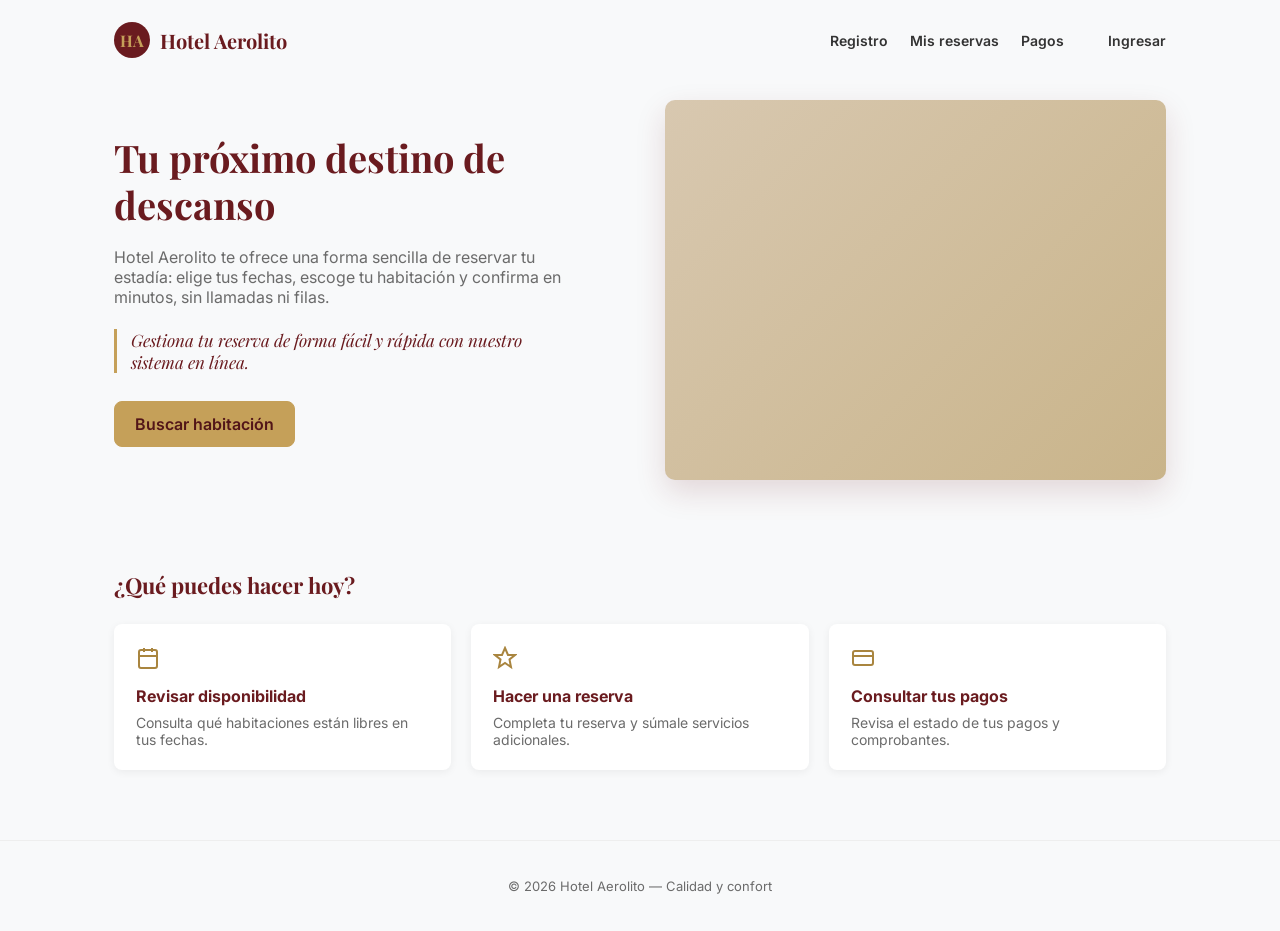
<file: frontend/Index.html>
<!DOCTYPE html>
<html lang="es">
<head>
    <meta charset="utf-8">
    <meta name="viewport" content="width=device-width, initial-scale=1.0">
    <title>Hotel Aerolito - Inicio</title>
    <link rel="preconnect" href="https://fonts.googleapis.com">
    <link href="https://fonts.googleapis.com/css2?family=Playfair+Display:wght@600;700&family=Inter:wght@400;500;600;700&display=swap" rel="stylesheet">
    <link rel="stylesheet" href="../static/styles.css">
    <link rel="stylesheet" href="../static/css/index.css">
</head>

<body>

    <nav class="nav-superior">
        <!-- Reemplaza el círculo "HA" por tu logo real, ver comentario en styles.css -->
        <a href="Index.html" class="marca">
            <span class="marca-icono">HA</span>
            Hotel Aerolito
        </a>

        <div class="nav-enlaces">
            <a href="registroHuesped.html">Registro</a>
            <a href="resumenReserva.html">Mis reservas</a>
            <a href="pagoenLinea.html">Pagos</a>
            <span id="nav-panel"></span>
            <span id="nav-auth"></span>
        </div>
    </nav>

    <main>
        <section class="hero">
            <div class="hero-texto">
                <h2>Tu próximo destino de descanso</h2>
                <p>Hotel Aerolito te ofrece una forma sencilla de reservar tu estadía: elige tus fechas, escoge tu habitación y confirma en minutos, sin llamadas ni filas.</p>
                <p class="cita">Gestiona tu reserva de forma fácil y rápida con nuestro sistema en línea.</p>
                <a href="seleccionHabitacion.html" class="btn btn-dorado cta-principal">Buscar habitación</a>
            </div>

            <!-- Reemplaza el fondo del hero por una foto real: ver comentario en index.css -->
            <div class="hero-imagen" role="img" aria-label="Vista del Hotel Aerolito"></div>
        </section>

        <section class="acciones">
            <h3>¿Qué puedes hacer hoy?</h3>
            <div class="acciones-grid">
                <div class="accion-card">
                    <svg viewBox="0 0 24 24" fill="none" stroke="currentColor" stroke-width="2"><rect x="3" y="4" width="18" height="18" rx="2"/><path d="M16 2v4M8 2v4M3 10h18"/></svg>
                    <h4>Revisar disponibilidad</h4>
                    <p>Consulta qué habitaciones están libres en tus fechas.</p>
                </div>
                <div class="accion-card">
                    <svg viewBox="0 0 24 24" fill="none" stroke="currentColor" stroke-width="2"><path d="M12 2l3 7h7l-5.5 4.5L18 21l-6-4-6 4 1.5-7.5L2 9h7z"/></svg>
                    <h4>Hacer una reserva</h4>
                    <p>Completa tu reserva y súmale servicios adicionales.</p>
                </div>
                <div class="accion-card">
                    <svg viewBox="0 0 24 24" fill="none" stroke="currentColor" stroke-width="2"><rect x="2" y="5" width="20" height="14" rx="2"/><path d="M2 10h20"/></svg>
                    <h4>Consultar tus pagos</h4>
                    <p>Revisa el estado de tus pagos y comprobantes.</p>
                </div>
            </div>
        </section>
    </main>

    <footer class="footer-inicio">
        <p>© 2026 Hotel Aerolito — Calidad y confort</p>
    </footer>

    <script src="../static/auth.js"></script>
    <script>
        // Si el usuario logueado es admin/recepcionista, mostrar acceso de vuelta al panel
        var usuarioActual = (typeof obtenerUsuario === 'function') ? obtenerUsuario() : null;

        // Respaldo por si obtenerUsuario() no devuelve lo esperado
        if (!usuarioActual || !usuarioActual.rol) {
            try {
                usuarioActual = JSON.parse(localStorage.getItem('aerolito_usuario'));
            } catch (e) {
                usuarioActual = null;
            }
        }

        console.log('Usuario detectado en Index.html:', usuarioActual);

        if (usuarioActual && (usuarioActual.rol === 'admin' || usuarioActual.rol === 'recepcionista')) {
            var enlacePanel = document.createElement('a');
            enlacePanel.href = 'dashboard.html';
            enlacePanel.textContent = 'Panel de administración';
            document.getElementById('nav-panel').appendChild(enlacePanel);
        }
    </script>

</body>
</html>
</file>
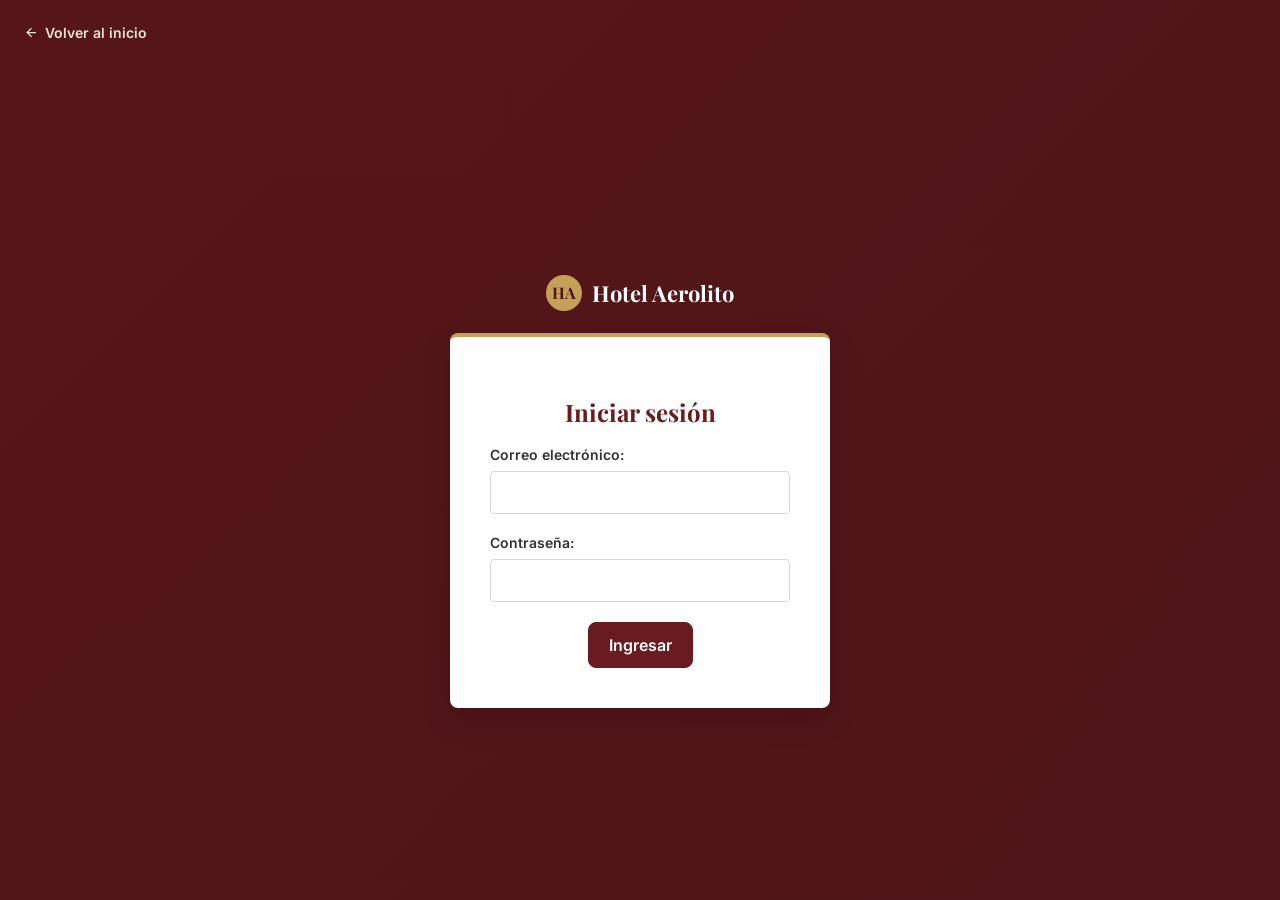
<file: frontend/confirmacionReserva.html>
<!DOCTYPE html>
<html lang="es">
<head>
    <meta charset="UTF-8">
    <title>Comprobante de Pago - Hotel Aerolito</title>
    <style>
        body { font-family: sans-serif; max-width: 700px; margin: 40px auto; color: #333; line-height: 1.6; }
        h1, h2 { color: #6A1B1F; }
        table { width: 100%; border-collapse: collapse; }
        th, td { border: 1px solid #ccc; padding: 8px 12px; text-align: left; }
        th { background: #f9f9f9; }
        button {
            background-color: #6A1B1F;
            color: white;
            padding: 10px 18px;
            border: none;
            border-radius: 4px;
            cursor: pointer;
            font-size: 15px;
        }
        button:hover { background-color: #8B2E34; }
        #estadoCarga { color: #666; }
    </style>
</head>
<body>

    <div id="estadoCarga">Cargando comprobante...</div>

    <div id="contenido" style="display:none;">

        <header>
            <h1>CONFIRMACIÓN DE RESERVA</h1>
            <p><strong>Estado:</strong> <span id="estadoPago"></span></p>
            <p>Gracias por elegir Hotel Aerolito. Su reserva ha sido procesada correctamente.</p>
        </header>

        <hr>

        <section>
            <h2>Información del Comprobante</h2>
            <ul>
                <li><strong>Número de Transacción:</strong> <span id="codigoTransaccion"></span></li>
                <li><strong>Fecha de Pago:</strong> <span id="fechaPago"></span></li>
                <li><strong>Método de Pago:</strong> <span id="metodoPago"></span></li>
                <li><strong>Código de Autorización:</strong> <span id="codigoAutorizacion"></span></li>
            </ul>
        </section>

        <hr>

        <section>
            <h2>Detalles de la Reserva</h2>
            <table>
                <thead>
                    <tr><th>Concepto</th><th>Detalle</th></tr>
                </thead>
                <tbody>
                    <tr><td><strong>Huésped Principal</strong></td><td id="nombreHuesped"></td></tr>
                    <tr><td><strong>ID Reserva</strong></td><td id="idReserva"></td></tr>
                    <tr><td><strong>Habitación</strong></td><td id="habitacionDetalle"></td></tr>
                    <tr><td><strong>Check-in</strong></td><td id="checkin"></td></tr>
                    <tr><td><strong>Check-out</strong></td><td id="checkout"></td></tr>
                    <tr><td><strong>Huéspedes</strong></td><td id="numHuespedes"></td></tr>
                </tbody>
            </table>
        </section>

        <hr>

        <section>
            <h2>Resumen de Costos</h2>
            <p id="listaServicios"></p>
            <h3>TOTAL PAGADO: $<span id="totalPagado"></span> COP</h3>
        </section>

        <hr>

        <footer>
            <p><strong>Nota:</strong> Se ha enviado una copia de este comprobante a su correo electrónico.</p>
            <p>Para cambios o cancelaciones, por favor contacte a soporte@hotelaerolito.com</p>

            <br>
            <button type="button" onclick="window.print()">Imprimir Comprobante</button>
            <br><br>
            <a href="Index.html">Volver al Panel Principal</a>
        </footer>

    </div>

    <!-- Ajusta la ruta si tu auth.js está en otro lugar -->
    <script src="../static/auth.js"></script>
    <script>
        // API_BASE_URL ya viene declarada en auth.js

        if (!haySesion()) {
            window.location.href = 'login.html';
        }

        var datosPago = JSON.parse(sessionStorage.getItem('aerolito_pago') || 'null');

        if (!datosPago || !datosPago.pago || !datosPago.reserva) {
            document.getElementById('estadoCarga').textContent =
                'No se encontró un comprobante de pago reciente.';
        } else {
            mostrarComprobante(datosPago);
        }

        function mostrarComprobante(datos) {
            var pago    = datos.pago;
            var reserva = datos.reserva;
            var usuario = (typeof obtenerUsuario === 'function') ? obtenerUsuario() : null;

            document.getElementById('estadoPago').textContent =
                pago.estado === 'aprobado' ? 'PAGO EXITOSO ✅' : pago.estado.toUpperCase();
            document.getElementById('codigoTransaccion').textContent = pago.codigo_transaccion || '—';
            document.getElementById('fechaPago').textContent = new Date(pago.fecha).toLocaleString('es-CO');
            document.getElementById('metodoPago').textContent = pago.metodo === 'tarjeta' ? 'Tarjeta' : 'PSE';
            document.getElementById('codigoAutorizacion').textContent = pago.codigo_autorizacion || '—';

            document.getElementById('nombreHuesped').textContent = usuario ? usuario.nombre : ('Usuario #' + reserva.usuario_id);
            document.getElementById('idReserva').textContent = '#RES-' + reserva.id;
            document.getElementById('checkin').textContent = reserva.fecha_checkin;
            document.getElementById('checkout').textContent = reserva.fecha_checkout + ' (' + reserva.noches + ' noche(s))';
            document.getElementById('numHuespedes').textContent = reserva.num_huespedes;

            var servicios = reserva.servicios || [];
            document.getElementById('listaServicios').textContent = servicios.length
                ? 'Servicios adicionales: ' + servicios.map(function (s) { return s.nombre; }).join(', ')
                : 'Sin servicios adicionales.';

            document.getElementById('totalPagado').textContent =
                Number(pago.monto_total).toLocaleString('es-CO');

            document.getElementById('estadoCarga').style.display = 'none';
            document.getElementById('contenido').style.display = 'block';

            // Traer el detalle de la habitación (tipo, número, precio)
            fetch(API_BASE_URL + '/habitaciones/' + reserva.habitacion_id, {
                headers: cabecerasAuth()
            })
                .then(function (res) { return res.ok ? res.json() : null; })
                .then(function (data) {
                    var h = data && (data.habitacion || data);
                    if (h && h.tipo) {
                        document.getElementById('habitacionDetalle').textContent =
                            h.tipo + ' (Hab. N.° ' + h.numero + ')';
                    } else {
                        document.getElementById('habitacionDetalle').textContent =
                            'Habitación #' + reserva.habitacion_id;
                    }
                })
                .catch(function () {
                    document.getElementById('habitacionDetalle').textContent =
                        'Habitación #' + reserva.habitacion_id;
                });
        }
    </script>

</body>
</html>
</file>
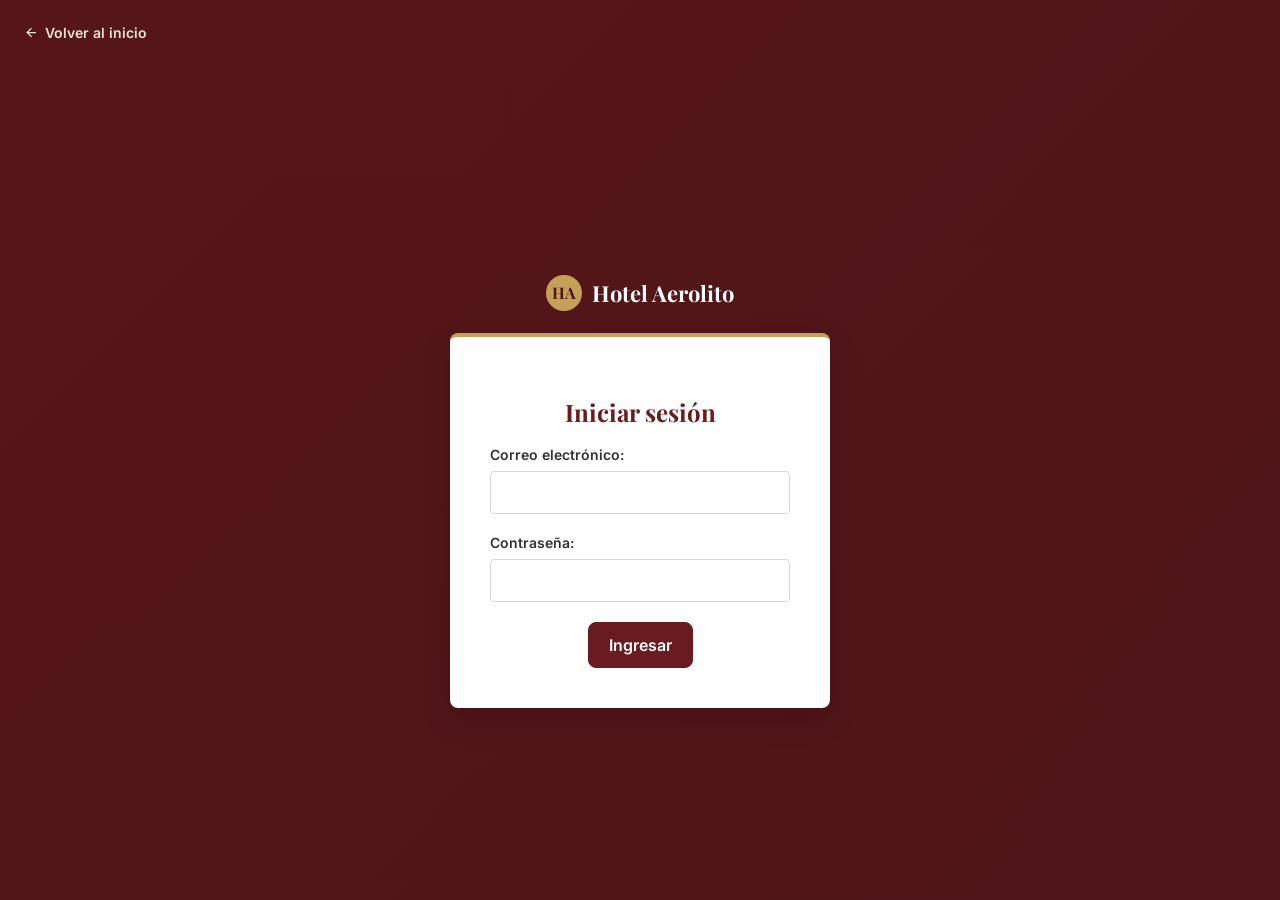
<file: frontend/login.html>
<!DOCTYPE html>
<html lang="es">
<head>
    <meta charset="utf-8">
    <meta name="viewport" content="width=device-width, initial-scale=1.0">
    <title>Login - Hotel Aerolito</title>
    <link rel="preconnect" href="https://fonts.googleapis.com">
    <link href="https://fonts.googleapis.com/css2?family=Playfair+Display:wght@600;700&family=Inter:wght@400;500;600;700&display=swap" rel="stylesheet">
    <link rel="stylesheet" href="../static/styles.css">
    <link rel="stylesheet" href="../static/css/login.css">
</head>

<body class="pagina-login">

    <div class="login-volver">
        <a href="Index.html" class="btn-volver">
            <svg viewBox="0 0 24 24" fill="none" stroke="currentColor" stroke-width="2"><path d="M19 12H5M12 19l-7-7 7-7"/></svg>
            Volver al inicio
        </a>
    </div>

    <div class="login-envoltorio">
        <div>
            <div class="login-marca">
                <span class="marca">
                    <span class="marca-icono">HA</span>
                    Hotel Aerolito
                </span>
            </div>

            <div class="tarjeta-centrada">
                <h2>Iniciar sesión</h2>

                <div id="mensaje" class="alerta" style="display:none;" role="alert" aria-live="polite"></div>

                <form id="formLogin" novalidate>
                    <label for="correo">Correo electrónico:</label>
                    <input type="email" id="correo" name="correo" autocomplete="email" required>

                    <label for="contrasena">Contraseña:</label>
                    <input type="password" id="contrasena" name="contrasena" autocomplete="current-password" required>

                    <button type="submit" id="btnIngresar">Ingresar</button>
                </form>
            </div>
        </div>
    </div>

    <script src="../static/auth.js"></script>
    <script>
        /* ✅ Endpoint y campos confirmados contra auth.py real:
           POST /api/auth/login  con body { email, "contraseña" }
           Respuesta: { mensaje, token, usuario: {...} } */

        function mostrarMensaje(texto, tipo) {
            var el = document.getElementById('mensaje');
            el.textContent = texto;
            el.className = 'alerta alerta-' + tipo;
            el.style.display = 'block';
        }

        function ocultarMensaje() {
            var el = document.getElementById('mensaje');
            el.style.display = 'none';
        }

        document.getElementById('formLogin').addEventListener('submit', function (e) {
            e.preventDefault();

            var correo = document.getElementById('correo').value.trim();
            var contrasena = document.getElementById('contrasena').value;

            if (!correo || !contrasena) {
                mostrarMensaje('⚠ Todos los campos son obligatorios.', 'error');
                return;
            }

            var btn = document.getElementById('btnIngresar');
            var textoOriginal = btn.textContent;
            btn.disabled = true;
            btn.textContent = 'Ingresando...';
            ocultarMensaje();

            fetch(API_BASE_URL + '/auth/login', {
                method: 'POST',
                headers: { 'Content-Type': 'application/json' },
                body: JSON.stringify({
                    email: correo,
                    "contraseña": contrasena
                })
            })
                .then(function (res) {
                    return res.json().then(function (data) {
                        return { ok: res.ok, data: data };
                    });
                })
                .then(function (resultado) {
                    if (!resultado.ok) {
                        var msg = resultado.data.mensaje || resultado.data.error || 'Credenciales incorrectas.';
                        mostrarMensaje('⚠ ' + msg, 'error');
                        return;
                    }

                    var data = resultado.data;
                    var token = data.token;
                    var usuario = data.usuario;
                    var rol = usuario.rol;

                    guardarSesion(token, usuario);
                    mostrarMensaje('✔ Bienvenido, redirigiendo...', 'exito');

                    setTimeout(function () {
                        if (rol === 'admin' || rol === 'recepcionista') {
                            window.location.href = 'dashboard.html';
                        } else {
                            window.location.href = 'Index.html';
                        }
                    }, 700);
                })
                .catch(function (err) {
                    console.error('Error de login:', err);
                    mostrarMensaje('⚠ No se pudo conectar con el servidor. Verifica que el backend esté corriendo.', 'error');
                })
                .finally(function () {
                    btn.disabled = false;
                    btn.textContent = textoOriginal;
                });
        });
    </script>
</body>
</html>
</file>
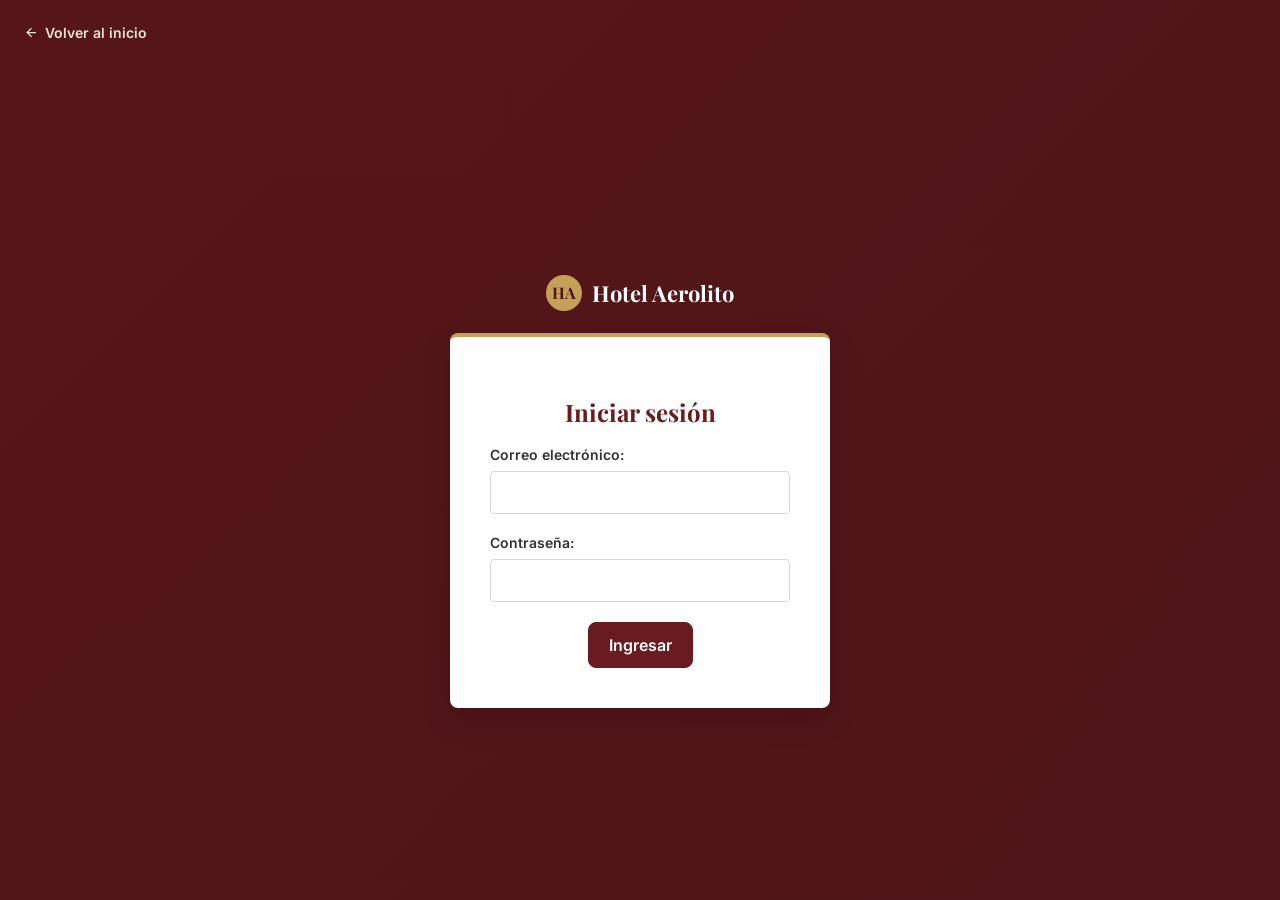
<file: frontend/pagoenLinea.html>
<!DOCTYPE html>
<html lang="es">
<head>
    <meta charset="UTF-8">
    <title>Pago de Reserva - Hotel Aerolito</title>
    <style>
        body { font-family: sans-serif; max-width: 600px; margin: 40px auto; color: #333; line-height: 1.6; }

        h1, h3 { color: #6A1B1F; border-bottom: 2px solid #8B2E34; padding-bottom: 10px; }

        button {
            background-color: #6A1B1F;
            color: white;
            padding: 12px 20px;
            border: none;
            border-radius: 4px;
            cursor: pointer;
            font-size: 16px;
            width: 100%;
        }

        button:hover { background-color: #8B2E34; }
        button:disabled { background-color: #b08b8d; cursor: not-allowed; }

        input[type="text"], input[type="email"] {
            width: 100%;
            padding: 8px;
            margin: 8px 0;
            display: inline-block;
            border: 1px solid #ccc;
            border-radius: 4px;
            box-sizing: border-box;
        }

        #mensaje {
            padding: 12px;
            border-radius: 5px;
            margin-bottom: 15px;
            display: none;
        }
        #mensaje.error   { background: #fdecea; color: #8B2E34; border: 1px solid #8B2E34; display: block; }
        #mensaje.exito   { background: #e6f4ea; color: #1e7e34; border: 1px solid #1e7e34; display: block; }
    </style>
</head>
<body>

    <h1>Finalizar Reserva</h1>

    <div id="mensaje"></div>

    <form id="formPago">

        <h3>1. Información del Huésped</h3>
        <label>Nombre Completo:</label>
        <input type="text" name="nombre" required>
        <label>Correo Electrónico:</label>
        <input type="email" name="email" required>

        <p style="text-align: right; font-size: 20px;">
            <strong>Total: $<span id="totalPago">0</span></strong>
        </p>

        <button type="submit" id="btnPagar">Pagar con Wompi</button>
    </form>

    <!-- Librería del widget de Wompi -->
    <script src="../static/auth.js"></script>
<script>
    if (!haySesion()) window.location.href = 'login.html';

    var datosReserva = JSON.parse(sessionStorage.getItem('aerolito_reserva') || 'null');

    function mostrarMensaje(texto, tipo) {
        var div = document.getElementById('mensaje');
        div.textContent = texto;
        div.className = tipo;
    }

    if (!datosReserva || !datosReserva.reserva) {
        mostrarMensaje('⚠ No se encontró una reserva pendiente de pago.', 'error');
        document.getElementById('btnPagar').disabled = true;
    } else {
        document.getElementById('totalPago').textContent =
            Number(datosReserva.total_estimado).toLocaleString('es-CO');
    }

    document.getElementById('formPago').addEventListener('submit', function (e) {
        e.preventDefault();
        if (!datosReserva || !datosReserva.reserva) return;

        var btn = document.getElementById('btnPagar');
        btn.disabled = true;
        btn.textContent = 'Redirigiendo a Wompi...';

        fetch(API_BASE_URL + '/pagos/iniciar', {
            method: 'POST',
            headers: cabecerasAuth(),
            body: JSON.stringify({ reserva_id: datosReserva.reserva.id })
        })
            .then(function (res) {
                return res.json().then(function (data) {
                    return { ok: res.ok, data: data };
                });
            })
            .then(function (resultado) {
                if (!resultado.ok) {
                    mostrarMensaje('⚠ ' + (resultado.data.error || 'No se pudo iniciar el pago.'), 'error');
                    btn.disabled = false;
                    btn.textContent = 'Pagar con Wompi';
                    return;
                }

                var d = resultado.data;
                var redirectUrl = window.location.origin +
                    window.location.pathname.replace('pagoenLinea.html', 'confirmacionReserva.html');

                // OJO: no borramos 'aerolito_reserva' de sessionStorage todavía —
                // lo necesitamos al volver de Wompi para saber a qué reserva confirmar el pago.

                var form = document.createElement('form');
                form.method = 'GET';
                form.action = 'https://checkout.wompi.co/p/';

                function campoOculto(nombre, valor) {
                    var input = document.createElement('input');
                    input.type = 'hidden';
                    input.name = nombre;
                    input.value = valor;
                    form.appendChild(input);
                }

                campoOculto('public-key', d.llave_publica);
                campoOculto('currency', d.moneda);
                campoOculto('amount-in-cents', d.monto_en_centavos);
                campoOculto('reference', d.referencia);
                campoOculto('signature:integrity', d.firma_integridad);
                campoOculto('redirect-url', redirectUrl);

                document.body.appendChild(form);
                form.submit();   // navega el navegador completo hacia Wompi
            })
            .catch(function (err) {
                console.error(err);
                mostrarMensaje('⚠ No se pudo conectar con el servidor.', 'error');
                btn.disabled = false;
                btn.textContent = 'Pagar con Wompi';
            });
    });
</script>

</body>
</html>
</file>
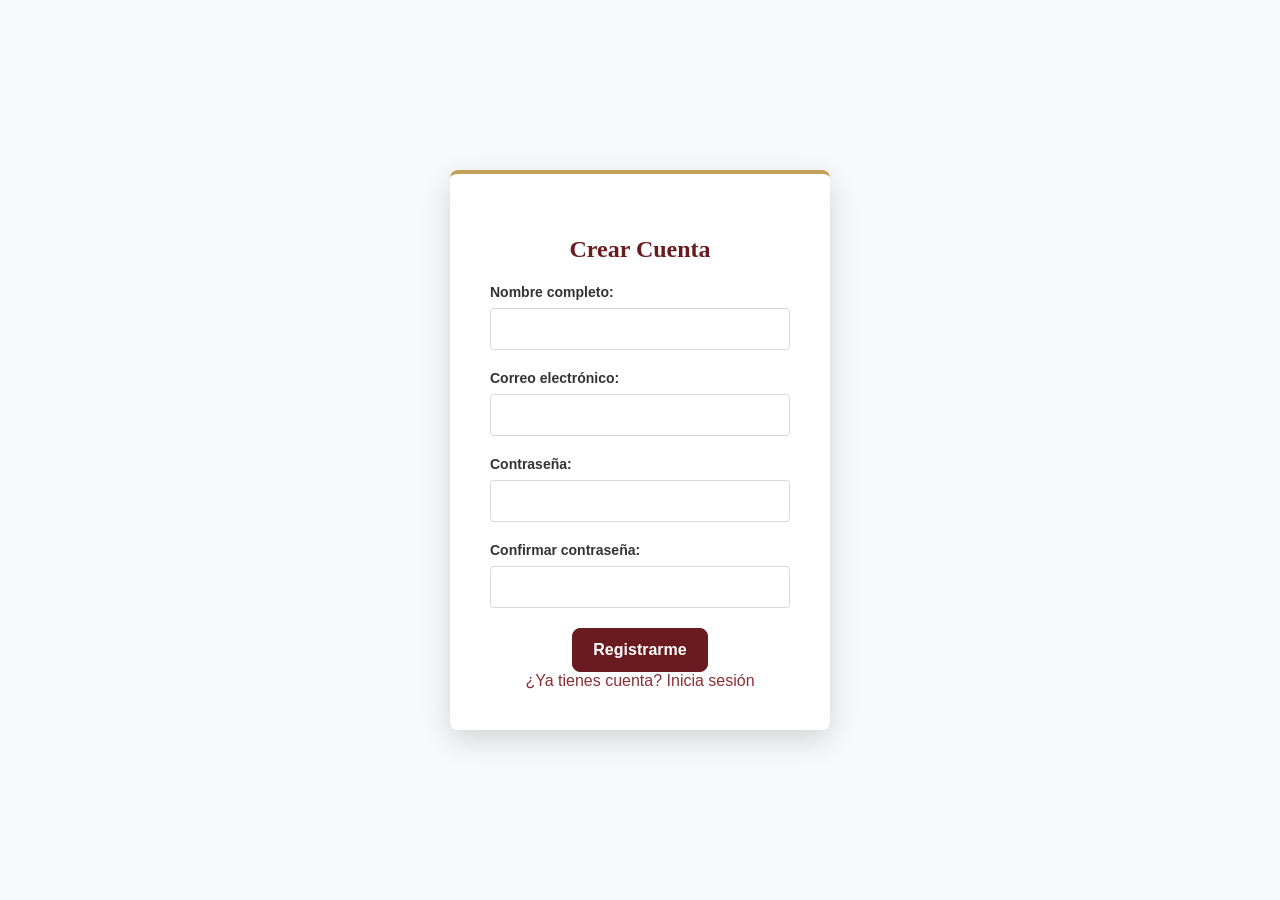
<file: frontend/registroHuesped.html>
<!DOCTYPE html>
<html lang="es">
<head>
    <meta charset="utf-8">
    <meta name="viewport" content="width=device-width, initial-scale=1.0">
    <title>Registro - Hotel Aerolito</title>
    <link rel="stylesheet" href="../static/styles.css">
</head>

<body class="pagina-centrada">
    <div class="tarjeta-centrada">
        <h2>Crear Cuenta</h2>

        <div id="mensaje" class="alerta" style="display:none;" role="alert" aria-live="polite"></div>

        <form id="formRegistro" novalidate>
            <label for="nombre">Nombre completo:</label>
            <input type="text" id="nombre" name="nombre" autocomplete="name" required>

            <label for="email">Correo electrónico:</label>
            <input type="email" id="email" name="email" autocomplete="email" required>

            <label for="contrasena">Contraseña:</label>
            <input type="password" id="contrasena" name="contrasena" autocomplete="new-password" required minlength="6">

            <label for="contrasenaConfirmar">Confirmar contraseña:</label>
            <input type="password" id="contrasenaConfirmar" name="contrasenaConfirmar" autocomplete="new-password" required minlength="6">

            <button type="submit" id="btnRegistrar">Registrarme</button>
        </form>

        <a href="login.html">¿Ya tienes cuenta? Inicia sesión</a>
    </div>

    <script src="../static/auth.js"></script>
    <script>
        /* ✅ Endpoint y campos confirmados contra tu auth.py real:
           POST /api/auth/registro  con body { nombre, email, "contraseña" }
           Respuesta: { mensaje, token, usuario: {...} } — deja al usuario logueado de inmediato. */

        function mostrarMensaje(texto, tipo) {
            var el = document.getElementById('mensaje');
            el.textContent = texto;
            el.className = 'alerta alerta-' + tipo;
            el.style.display = 'block';
        }
        function ocultarMensaje() {
            document.getElementById('mensaje').style.display = 'none';
        }

        document.getElementById('formRegistro').addEventListener('submit', function (e) {
            e.preventDefault();

            var nombre = document.getElementById('nombre').value.trim();
            var email = document.getElementById('email').value.trim();
            var contrasena = document.getElementById('contrasena').value;
            var confirmar = document.getElementById('contrasenaConfirmar').value;

            if (!nombre || !email || !contrasena || !confirmar) {
                mostrarMensaje('⚠ Todos los campos son obligatorios.', 'error');
                return;
            }
            if (contrasena.length < 6) {
                mostrarMensaje('⚠ La contraseña debe tener al menos 6 caracteres.', 'error');
                return;
            }
            if (contrasena !== confirmar) {
                mostrarMensaje('⚠ Las contraseñas no coinciden.', 'error');
                return;
            }

            var btn = document.getElementById('btnRegistrar');
            var textoOriginal = btn.textContent;
            btn.disabled = true;
            btn.textContent = 'Creando cuenta...';
            ocultarMensaje();

            fetch(API_BASE_URL + '/auth/registro', {
                method: 'POST',
                headers: { 'Content-Type': 'application/json' },
                body: JSON.stringify({
                    nombre: nombre,
                    email: email,
                    "contraseña": contrasena
                })
            })
                .then(function (res) {
                    return res.json().then(function (data) {
                        return { ok: res.ok, data: data };
                    });
                })
                .then(function (resultado) {
                    if (!resultado.ok) {
                        var msg = resultado.data.error || 'No se pudo completar el registro.';
                        mostrarMensaje('⚠ ' + msg, 'error');
                        return;
                    }

                    var data = resultado.data;
                    guardarSesion(data.token, data.usuario);

                    mostrarMensaje('✔ Cuenta creada. Redirigiendo...', 'exito');
                    setTimeout(function () {
                        window.location.href = 'Index.html';
                    }, 800);
                })
                .catch(function (err) {
                    console.error('Error de registro:', err);
                    mostrarMensaje('⚠ No se pudo conectar con el servidor. Verifica que el backend esté corriendo.', 'error');
                })
                .finally(function () {
                    btn.disabled = false;
                    btn.textContent = textoOriginal;
                });
        });
    </script>
</body>
</html>
</file>
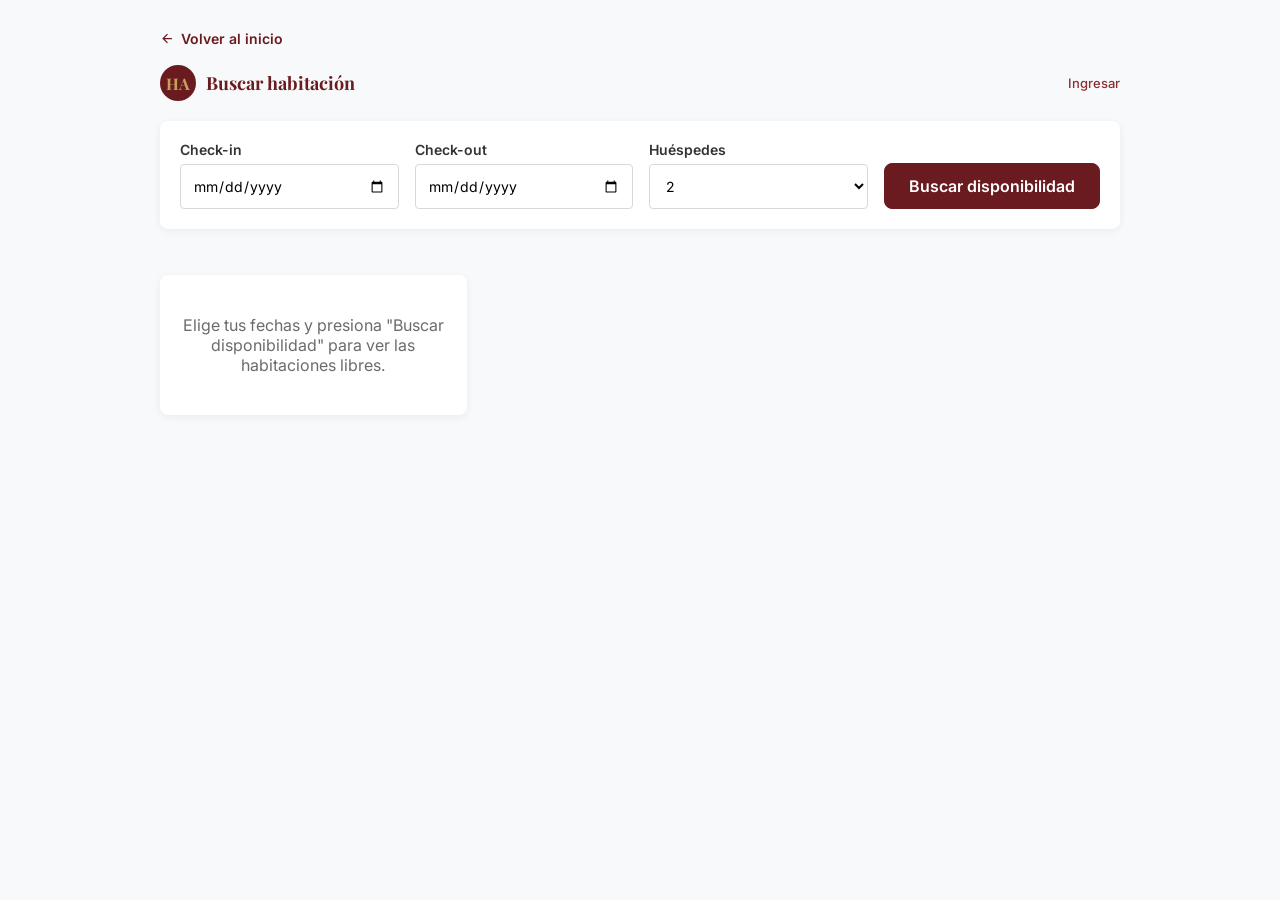
<file: frontend/resumenReserva.html>
<!DOCTYPE html>
<html lang="es">
<head>
    <meta charset="UTF-8">
    <meta name="viewport" content="width=device-width, initial-scale=1.0">
    <title>Resumen de Reserva - Hotel Aerolito</title>
    <link rel="stylesheet" href="../static/styles.css">
</head>
<body>

    <div class="contenedor-pagina">

        <div class="barra-superior">
            <h1>Resumen de tu Reserva</h1>
            <div class="user-profile" id="nav-auth"></div>
        </div>

        <div id="mensaje" class="alerta" style="display:none;" role="alert" aria-live="polite"></div>

        <div id="contenido" class="resumen-grid" style="display:none;">

            <!-- Columna izquierda: habitación + servicios -->
            <div>
                <div class="panel">
                    <h2>Habitación seleccionada</h2>
                    <p id="infoHabitacion"></p>
                    <p id="infoFechas" style="color:#666; font-size:14px;"></p>
                </div>

                <div class="panel">
                    <h2>Servicios adicionales (opcional)</h2>
                    <div id="listaServicios">
                        <p style="color:#666;">Cargando servicios...</p>
                    </div>
                </div>
            </div>

            <!-- Columna derecha: total y confirmación -->
            <div>
                <div class="panel">
                    <h2>Total</h2>
                    <div class="linea-total">
                        <span id="labelNoches">Habitación (0 noches)</span>
                        <span id="totalHabitacion">$0</span>
                    </div>
                    <div class="linea-total">
                        <span>Servicios adicionales</span>
                        <span id="totalServicios">$0</span>
                    </div>
                    <div class="linea-total">
                        <span>Subtotal</span>
                        <span id="totalSubtotal">$0</span>
                    </div>
                    <div class="linea-total">
                        <span>IVA (19%)</span>
                        <span id="totalIva">$0</span>
                    </div>
                    <div class="linea-total grande">
                        <span>Total estimado</span>
                        <span id="totalFinal">$0</span>
                    </div>

                    <div class="d-grid" style="margin-top:16px;">
                        <button type="button" id="btnConfirmar" style="width:100%;">Confirmar Reserva</button>
                    </div>
                    <p style="font-size:12px; color:#999; margin-top:10px;">
                        El total exacto se confirma al crear la reserva. El pago se realiza en el siguiente paso.
                    </p>
                </div>
            </div>

        </div>

    </div>

    <script src="../static/auth.js"></script>
    <script>
        /* ✅ Endpoints y campos confirmados contra reservas.py / servicios.py:
           GET  /api/servicios/                  → { total, servicios: [{ id, nombre, descripcion, precio }] }
           POST /api/reservas/  (con auth)        → body { habitacion_id, fecha_checkin, fecha_checkout,
                                                             num_huespedes, servicios_ids: [] }
                                                     respuesta { mensaje, reserva, total_estimado }
           IVA (19%) replicado en el cliente solo para mostrar un estimado antes de confirmar;
           el total real y autoritativo es el que devuelve el backend al crear la reserva. */

        // --- Requiere sesión iniciada ---
        if (!haySesion()) {
            window.location.href = 'login.html';
        }

        // --- Requiere una habitación seleccionada previamente ---
        var seleccionRaw = sessionStorage.getItem('aerolito_seleccion');
        if (!seleccionRaw) {
            window.location.href = 'seleccionHabitacion.html';
        }
        var seleccion = JSON.parse(seleccionRaw);

        function mostrarMensaje(texto, tipo) {
            var el = document.getElementById('mensaje');
            el.textContent = texto;
            el.className = 'alerta alerta-' + tipo;
            el.style.display = 'block';
        }

        function formatoMoneda(valor) {
            return '$' + Number(valor).toLocaleString('es-CO', { maximumFractionDigits: 0 });
        }

        // --- Pintar info de la habitación y fechas ---
        var entrada = new Date(seleccion.fecha_checkin + 'T00:00:00');
        var salida  = new Date(seleccion.fecha_checkout + 'T00:00:00');
        var noches  = Math.round((salida - entrada) / (1000 * 60 * 60 * 24));
        var precioNoche = Number(seleccion.precio_noche);

        document.getElementById('infoHabitacion').textContent =
            seleccion.tipo + ' — N.° ' + seleccion.numero + ' (' + formatoMoneda(precioNoche) + ' / noche)';
        document.getElementById('infoFechas').textContent =
            'Check-in: ' + seleccion.fecha_checkin + '   ·   Check-out: ' + seleccion.fecha_checkout +
            '   ·   ' + noches + ' noche(s)   ·   ' + seleccion.num_huespedes + ' huésped(es)';
        document.getElementById('labelNoches').textContent = 'Habitación (' + noches + ' noches)';

        var serviciosDisponibles = [];

        function recalcularTotal() {
            var subtotalHabitacion = precioNoche * noches;

            var seleccionados = Array.from(document.querySelectorAll('.chkServicio:checked'));
            var subtotalServicios = seleccionados.reduce(function (acc, chk) {
                return acc + Number(chk.dataset.precio);
            }, 0);

            var subtotal = subtotalHabitacion + subtotalServicios;
            var iva = subtotal * 0.19;
            var total = subtotal + iva;

            document.getElementById('totalHabitacion').textContent = formatoMoneda(subtotalHabitacion);
            document.getElementById('totalServicios').textContent = formatoMoneda(subtotalServicios);
            document.getElementById('totalSubtotal').textContent = formatoMoneda(subtotal);
            document.getElementById('totalIva').textContent = formatoMoneda(iva);
            document.getElementById('totalFinal').textContent = formatoMoneda(total);
        }

        // --- Cargar servicios adicionales (ruta pública) ---
        fetch(API_BASE_URL + '/servicios/')
            .then(function (res) {
                if (!res.ok) throw new Error('No se pudieron cargar los servicios.');
                return res.json();
            })
            .then(function (data) {
                serviciosDisponibles = data.servicios || [];
                var $lista = document.getElementById('listaServicios');

                if (serviciosDisponibles.length === 0) {
                    $lista.innerHTML = '<p style="color:#666;">No hay servicios adicionales disponibles.</p>';
                } else {
                    $lista.innerHTML = serviciosDisponibles.map(function (s) {
                        return '' +
                            '<label class="fila-servicio">' +
                                '<input type="checkbox" class="chkServicio" value="' + s.id + '" data-precio="' + s.precio + '">' +
                                '<span>' +
                                    '<div class="servicio-nombre">' + s.nombre + '</div>' +
                                    '<div class="servicio-desc">' + (s.descripcion || '') + '</div>' +
                                '</span>' +
                                '<span class="servicio-precio">' + formatoMoneda(s.precio) + '</span>' +
                            '</label>';
                    }).join('');

                    document.querySelectorAll('.chkServicio').forEach(function (chk) {
                        chk.addEventListener('change', recalcularTotal);
                    });
                }

                recalcularTotal();
                document.getElementById('contenido').style.display = 'grid';
            })
            .catch(function (err) {
                console.error(err);
                mostrarMensaje('⚠ No se pudieron cargar los servicios adicionales.', 'error');
                document.getElementById('contenido').style.display = 'grid';
                recalcularTotal();
            });

        // --- Confirmar reserva ---
        document.getElementById('btnConfirmar').addEventListener('click', function () {
            var btn = this;
            var textoOriginal = btn.textContent;
            btn.disabled = true;
            btn.textContent = 'Creando reserva...';

            var serviciosIds = Array.from(document.querySelectorAll('.chkServicio:checked'))
                .map(function (chk) { return Number(chk.value); });

            fetch(API_BASE_URL + '/reservas/', {
                method: 'POST',
                headers: cabecerasAuth(),
                body: JSON.stringify({
                    habitacion_id: Number(seleccion.habitacion_id),
                    fecha_checkin: seleccion.fecha_checkin,
                    fecha_checkout: seleccion.fecha_checkout,
                    num_huespedes: Number(seleccion.num_huespedes),
                    servicios_ids: serviciosIds
                })
            })
                .then(function (res) {
                    return res.json().then(function (data) {
                        return { ok: res.ok, data: data };
                    });
                })
                .then(function (resultado) {
                    if (!resultado.ok) {
                        var msg = resultado.data.error || 'No se pudo crear la reserva.';
                        mostrarMensaje('⚠ ' + msg, 'error');
                        return;
                    }

                    var data = resultado.data;

                    // Guardar la reserva creada para usarla en el pago
                    sessionStorage.setItem('aerolito_reserva', JSON.stringify({
                        reserva: data.reserva,
                        total_estimado: data.total_estimado
                    }));
                    sessionStorage.removeItem('aerolito_seleccion');

                    mostrarMensaje('✔ Reserva creada. Redirigiendo al pago...', 'exito');
                    setTimeout(function () {
                        window.location.href = 'pagoenLinea.html';
                    }, 900);
                })
                .catch(function (err) {
                    console.error(err);
                    mostrarMensaje('⚠ No se pudo conectar con el servidor. Verifica que el backend esté corriendo.', 'error');
                })
                .finally(function () {
                    btn.disabled = false;
                    btn.textContent = textoOriginal;
                });
        });
    </script>
</body>
</html>
</file>
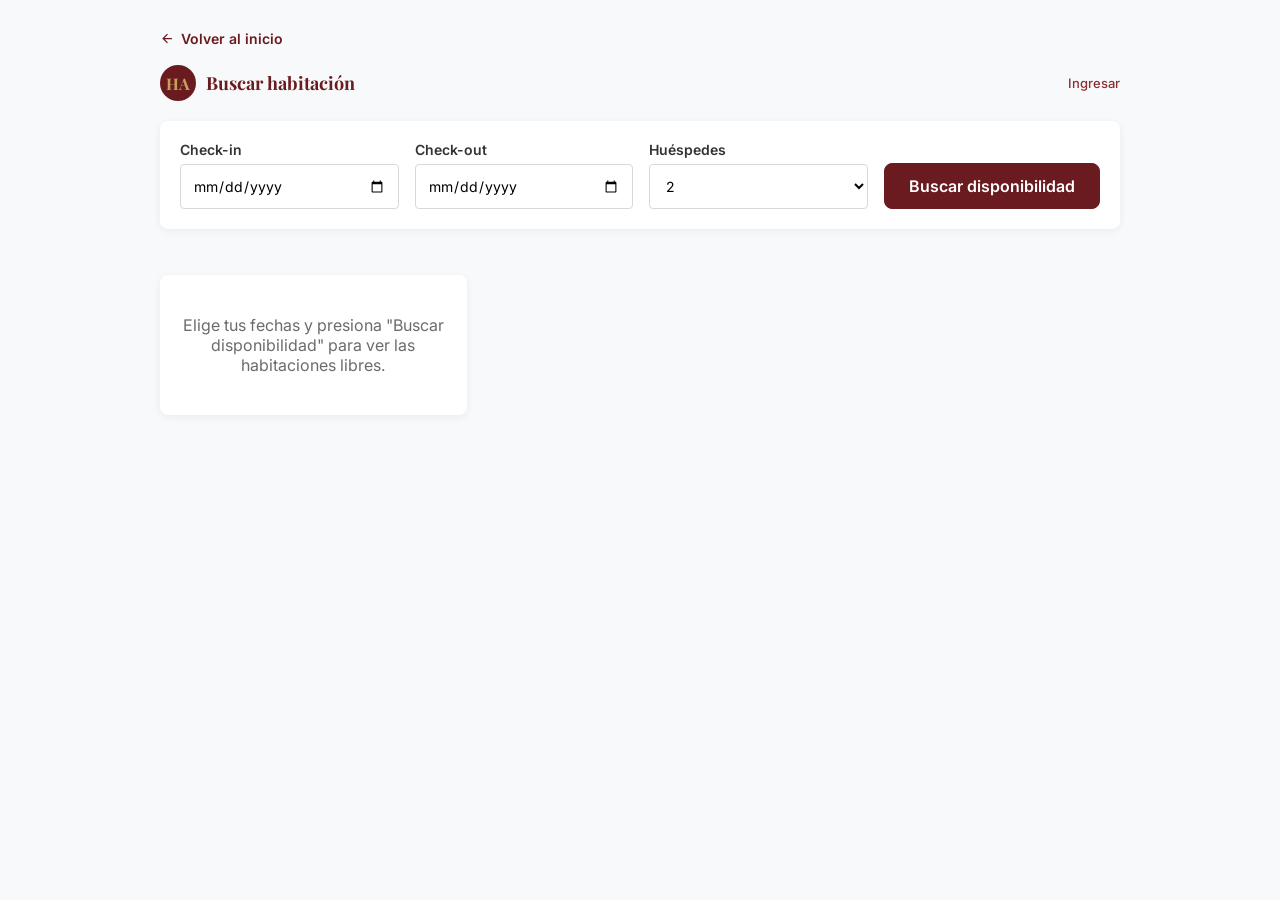
<file: frontend/seleccionHabitacion.html>
<!DOCTYPE html>
<html lang="es">
<head>
    <meta charset="UTF-8">
    <meta name="viewport" content="width=device-width, initial-scale=1.0">
    <title>Seleccionar Habitación - Hotel Aerolito</title>
    <link rel="preconnect" href="https://fonts.googleapis.com">
    <link href="https://fonts.googleapis.com/css2?family=Playfair+Display:wght@600;700&family=Inter:wght@400;500;600;700&display=swap" rel="stylesheet">
    <link rel="stylesheet" href="../static/styles.css">
    <link rel="stylesheet" href="../static/css/seleccion.css">
</head>
<body>

    <div class="contenedor-pagina">

        <a href="Index.html" class="btn-volver">
            <svg viewBox="0 0 24 24" fill="none" stroke="currentColor" stroke-width="2"><path d="M19 12H5M12 19l-7-7 7-7"/></svg>
            Volver al inicio
        </a>

        <div class="barra-superior">
            <span class="marca">
                <span class="marca-icono">HA</span>
                Buscar habitación
            </span>
            <div class="user-profile" id="nav-auth"></div>
        </div>

        <div id="mensaje" class="alerta" style="display:none;" role="alert" aria-live="polite"></div>

        <form id="formBusqueda" class="form-busqueda" novalidate>
            <div class="campo">
                <label for="fechaEntrada">Check-in</label>
                <input type="date" id="fechaEntrada" name="fecha_entrada" required>
            </div>
            <div class="campo">
                <label for="fechaSalida">Check-out</label>
                <input type="date" id="fechaSalida" name="fecha_salida" required>
            </div>
            <div class="campo">
                <label for="numHuespedes">Huéspedes</label>
                <select id="numHuespedes" name="numero_huespedes">
                    <option value="1">1</option>
                    <option value="2" selected>2</option>
                    <option value="3">3</option>
                    <option value="4">4</option>
                    <option value="5">5</option>
                    <option value="6">6</option>
                </select>
            </div>
            <button type="submit" id="btnBuscar">Buscar disponibilidad</button>
        </form>

        <div class="grid-habitaciones" id="gridHabitaciones">
            <p class="estado-vacio">Elige tus fechas y presiona "Buscar disponibilidad" para ver las habitaciones libres.</p>
        </div>

    </div>

    <script src="../static/auth.js"></script>
    <script>
        /* ✅ Endpoint y campos confirmados contra tu backend real:
           GET /api/habitaciones/?checkin=YYYY-MM-DD&checkout=YYYY-MM-DD&capacidad=N
           Respuesta: { total, habitaciones: [{ id, numero, tipo, precio_noche, capacidad, descripcion, estado }] } */

        function mostrarMensaje(texto, tipo) {
            var el = document.getElementById('mensaje');
            el.textContent = texto;
            el.className = 'alerta alerta-' + tipo;
            el.style.display = 'block';
        }
        function ocultarMensaje() {
            document.getElementById('mensaje').style.display = 'none';
        }

        // Fechas mínimas: hoy en adelante
        var hoy = new Date().toISOString().split('T')[0];
        document.getElementById('fechaEntrada').min = hoy;
        document.getElementById('fechaSalida').min = hoy;
        document.getElementById('fechaEntrada').addEventListener('change', function () {
            document.getElementById('fechaSalida').min = this.value;
        });

        document.getElementById('formBusqueda').addEventListener('submit', function (e) {
            e.preventDefault();

            var entrada = document.getElementById('fechaEntrada').value;
            var salida = document.getElementById('fechaSalida').value;
            var huespedes = document.getElementById('numHuespedes').value;

            if (!entrada || !salida) {
                mostrarMensaje('⚠ Selecciona ambas fechas.', 'error');
                return;
            }
            if (salida <= entrada) {
                mostrarMensaje('⚠ La fecha de salida debe ser posterior a la de entrada.', 'error');
                return;
            }

            ocultarMensaje();
            var $grid = document.getElementById('gridHabitaciones');
            $grid.innerHTML = '<p class="estado-vacio">Buscando habitaciones disponibles...</p>';

            var url = API_BASE_URL + '/habitaciones/' +
                '?checkin=' + encodeURIComponent(entrada) +
                '&checkout=' + encodeURIComponent(salida) +
                '&capacidad=' + encodeURIComponent(huespedes);

            fetch(url, { headers: cabecerasAuth() })
                .then(function (res) {
                    if (!res.ok) throw new Error('No se pudo consultar disponibilidad.');
                    return res.json();
                })
                .then(function (data) {
                    var habitaciones = data.habitaciones || [];

                    if (!habitaciones || habitaciones.length === 0) {
                        $grid.innerHTML = '<p class="estado-vacio">No hay habitaciones disponibles para esas fechas.</p>';
                        return;
                    }

                    $grid.innerHTML = habitaciones.map(function (h) {
                        return '' +
                            '<div class="habitacion-card">' +
                                '<div class="habitacion-imagen"></div>' +
                                '<div class="habitacion-cuerpo">' +
                                    '<h3>' + h.tipo + ' — N.° ' + h.numero + '</h3>' +
                                    '<div class="habitacion-detalle">' +
                                        '<svg viewBox="0 0 24 24" fill="none" stroke="currentColor" stroke-width="2"><path d="M17 21v-2a4 4 0 00-4-4H5a4 4 0 00-4 4v2"/><circle cx="9" cy="7" r="4"/><path d="M23 21v-2a4 4 0 00-3-3.87"/><path d="M16 3.13a4 4 0 010 7.75"/></svg>' +
                                        'Capacidad: ' + h.capacidad + ' huéspedes' +
                                    '</div>' +
                                    '<div class="habitacion-precio">$' + h.precio_noche + ' / noche</div>' +
                                    '<button type="button" class="btnSeleccionar" ' +
                                        'data-id="' + h.id + '" data-precio="' + h.precio_noche + '" ' +
                                        'data-tipo="' + h.tipo + '" data-numero="' + h.numero + '">' +
                                        'Ver detalles / Reservar' +
                                    '</button>' +
                                '</div>' +
                            '</div>';
                    }).join('');

                    document.querySelectorAll('.btnSeleccionar').forEach(function (btn) {
                        btn.addEventListener('click', function () {
                            if (!haySesion()) {
                                mostrarMensaje('⚠ Debes iniciar sesión para reservar.', 'error');
                                setTimeout(function () { window.location.href = 'login.html'; }, 1200);
                                return;
                            }

                            var seleccion = {
                                habitacion_id: btn.dataset.id,
                                tipo: btn.dataset.tipo,
                                numero: btn.dataset.numero,
                                precio_noche: btn.dataset.precio,
                                fecha_checkin: entrada,
                                fecha_checkout: salida,
                                num_huespedes: huespedes
                            };
                            sessionStorage.setItem('aerolito_seleccion', JSON.stringify(seleccion));
                            window.location.href = 'resumenReserva.html';
                        });
                    });
                })
                .catch(function (err) {
                    console.error(err);
                    $grid.innerHTML = '';
                    mostrarMensaje('⚠ No se pudo cargar la disponibilidad. Verifica que el backend esté corriendo.', 'error');
                });
        });
    </script>
</body>
</html>
</file>
<file: static/styles.css>
/* ============================================================
   HOTEL AEROLITO — styles.css
   Hoja de estilos base compartida por TODAS las páginas.
   Páginas con su propio CSS adicional cargan este archivo primero.
   ============================================================ */

:root {
  --vino: #6A1B1F;
  --vino-claro: #8B2E34;
  --vino-oscuro: #521518;
  --acento: #C5A059;
  --acento-oscuro: #A9853F;
  --fondo: #F8F9FA;
  --texto: #333333;
  --texto-suave: #6B6B6B;
  --exito-fondo: #e6f4ea;
  --exito-texto: #1e8e3e;
  --pendiente-fondo: #fef7e0;
  --pendiente-texto: #b06000;
  --error: #c62828;
  --fuente-titulo: 'Playfair Display', Georgia, serif;
  --fuente-cuerpo: 'Inter', -apple-system, BlinkMacSystemFont, 'Segoe UI', sans-serif;
}

* { box-sizing: border-box; }

body {
  font-family: var(--fuente-cuerpo);
  color: var(--texto);
  margin: 0;
  background-color: var(--fondo);
}

a {
  color: var(--vino-claro);
  text-decoration: none;
  transition: color 0.2s ease;
}
a:hover { color: var(--vino); text-decoration: underline; }

h1, h2, h3 {
  font-family: var(--fuente-titulo);
  color: var(--vino);
  font-weight: 700;
  line-height: 1.25;
}

/* ============ MARCA / LOGO ============
   Reemplaza el círculo con iniciales por <img src="../static/img/logo.png" class="marca-icono">
   cuando tengas el logo definitivo (recomendado: 64x64px, fondo transparente). */
.marca {
  display: inline-flex;
  align-items: center;
  gap: 10px;
  font-family: var(--fuente-titulo);
  font-weight: 700;
  font-size: 20px;
  color: var(--vino);
  text-decoration: none;
}
.marca:hover { color: var(--vino); text-decoration: none; }
.marca-icono {
  width: 36px;
  height: 36px;
  border-radius: 50%;
  background: var(--vino);
  color: var(--acento);
  display: flex;
  align-items: center;
  justify-content: center;
  font-family: var(--fuente-titulo);
  font-size: 16px;
  font-weight: 700;
  flex-shrink: 0;
}

/* ============ BOTÓN VOLVER ============ */
.btn-volver {
  display: inline-flex;
  align-items: center;
  gap: 6px;
  color: var(--vino);
  font-size: 14px;
  font-weight: 600;
  text-decoration: none;
  margin-bottom: 18px;
}
.btn-volver svg { width: 15px; height: 15px; }
.btn-volver:hover { color: var(--acento-oscuro); text-decoration: none; }

/* ============ BOTONES ============ */
html { scroll-behavior: smooth; }

button, .btn {
  background-color: var(--vino);
  color: white;
  padding: 12px 20px;
  border: 1.5px solid var(--vino);
  border-radius: 8px;
  cursor: pointer;
  font-family: var(--fuente-cuerpo);
  font-size: 16px;
  font-weight: 600;
  transition: background-color 0.2s ease, color 0.2s ease;
}
button:hover:not(:disabled), .btn:hover:not(:disabled) {
  background-color: transparent;
  color: var(--vino);
}
button:disabled { opacity: 0.6; cursor: not-allowed; }

.btn-dorado {
  background-color: var(--acento);
  color: var(--vino-oscuro);
  border-color: var(--acento);
}
.btn-dorado:hover:not(:disabled) {
  background-color: transparent;
  color: var(--acento-oscuro);
  border-color: var(--acento-oscuro);
}

.btn-secundario {
  background: transparent;
  border: 1.5px solid var(--vino);
  color: var(--vino);
}
.btn-secundario:hover:not(:disabled) { background: var(--vino); color: white; }

/* ============ FORMULARIOS ============ */
label {
  display: block;
  text-align: left;
  font-weight: 600;
  margin-bottom: 8px;
  font-size: 14px;
}

input[type="text"], input[type="email"], input[type="password"],
input[type="date"], input[type="tel"], select {
  width: 100%;
  padding: 12px;
  margin-bottom: 20px;
  border: 1px solid #d8d8d8;
  border-radius: 4px;
  font-family: var(--fuente-cuerpo);
  font-size: 14px;
  background: white;
}
input:focus, select:focus {
  border-color: var(--acento);
  outline: none;
  box-shadow: 0 0 0 3px rgba(197, 160, 89, 0.2);
}

/* ============ MENSAJES / ALERTAS ============ */
.alerta {
  padding: 12px 16px;
  border-radius: 4px;
  margin-bottom: 16px;
  font-size: 14px;
}
.alerta-error   { background-color: #fdecea; color: var(--error); border-left: 3px solid var(--error); }
.alerta-exito   { background-color: var(--exito-fondo); color: var(--exito-texto); border-left: 3px solid var(--exito-texto); }
.alerta-aviso   { background-color: var(--pendiente-fondo); color: var(--pendiente-texto); border-left: 3px solid var(--pendiente-texto); }

/* ============ TARJETA GENÉRICA (login, formularios centrados) ============ */
.tarjeta-centrada {
  background-color: white;
  padding: 40px;
  border-radius: 8px;
  box-shadow: 0 10px 30px rgba(0, 0, 0, 0.15);
  border-top: 4px solid var(--acento);
  width: 100%;
  max-width: 380px;
  text-align: center;
}

.pagina-centrada {
  background-color: var(--fondo);
  display: flex;
  justify-content: center;
  align-items: center;
  min-height: 100vh;
}

/* ============ SIDEBAR (dashboard) ============ */
.sidebar {
  width: 250px;
  background-color: var(--vino);
  color: white;
  display: flex;
  flex-direction: column;
  flex-shrink: 0;
}
.sidebar-header {
  display: flex;
  align-items: center;
  gap: 10px;
  padding: 20px;
  background-color: var(--vino-oscuro);
  border-bottom: 3px solid var(--vino-claro);
}
.sidebar-header .marca { color: white; }
.sidebar-header .marca-icono { background: var(--acento); color: var(--vino-oscuro); }

.sidebar-menu { list-style: none; padding: 12px 0; margin: 0; }
.sidebar-menu li a {
  display: flex;
  align-items: center;
  gap: 12px;
  padding: 13px 22px;
  color: #f1e1d9;
  border-left: 3px solid transparent;
  font-weight: 500;
}
.sidebar-menu li a svg { width: 18px; height: 18px; flex-shrink: 0; opacity: 0.85; }
.sidebar-menu a:hover { background-color: var(--vino-oscuro); color: white; }
.sidebar-menu a.active {
  background-color: var(--vino-oscuro);
  border-left-color: var(--acento);
  color: white;
}
.sidebar-menu a.active svg { opacity: 1; }

.status {
  padding: 5px 10px;
  border-radius: 20px;
  font-size: 12px;
  font-weight: 600;
}
.status.confirmado { background-color: var(--exito-fondo); color: var(--exito-texto); }
.status.pendiente   { background-color: var(--pendiente-fondo); color: var(--pendiente-texto); }

/* ============ LAYOUT CON SIDEBAR (dashboard y páginas internas) ============ */
.layout-panel {
  display: flex;
  min-height: 100vh;
}

.main-content {
  flex: 1;
  padding: 30px;
  overflow-y: auto;
  background-color: var(--fondo);
}

.header {
  display: flex;
  justify-content: space-between;
  align-items: center;
  border-bottom: 2px solid var(--vino);
  padding-bottom: 15px;
  margin-bottom: 30px;
}
.header h1 { margin: 0; }

.user-profile { display: flex; align-items: center; gap: 8px; font-weight: 600; color: var(--vino-claro); }
.user-profile a { margin-left: 6px; font-weight: 500; font-size: 13px; }

/* ============ TARJETAS DE RESUMEN ============ */
.cards {
  display: grid;
  grid-template-columns: repeat(auto-fit, minmax(200px, 1fr));
  gap: 20px;
  margin-bottom: 40px;
}
.card {
  background: white;
  padding: 20px;
  border-radius: 8px;
  box-shadow: 0 2px 8px rgba(0,0,0,0.06);
  border-top: 3px solid var(--acento);
  text-align: left;
}
.card-icono { color: var(--acento); margin-bottom: 8px; }
.card-icono svg { width: 22px; height: 22px; }
.card h3 { margin: 0 0 10px 0; font-size: 14px; color: var(--texto-suave); font-family: var(--fuente-cuerpo); font-weight: 700; letter-spacing: 0.2px; }
.card p { margin: 0; font-size: 23px; font-weight: 700; color: var(--vino); }

/* ============ TABLAS ============ */
.table-container {
  background: white;
  padding: 20px;
  border-radius: 8px;
  box-shadow: 0 2px 8px rgba(0,0,0,0.06);
}
.table-container h2 { margin-top: 0; font-size: 18px; }

table { width: 100%; border-collapse: collapse; margin-top: 15px; }
th, td { padding: 12px 15px; text-align: left; border-bottom: 1px solid #eee; font-size: 14px; }
th { background-color: var(--vino); color: white; font-weight: 600; font-family: var(--fuente-cuerpo); }
tr:hover { background-color: #fcfbf9; }

/* ============ BÚSQUEDA Y TARJETAS DE HABITACIONES ============ */
.contenedor-pagina {
  max-width: 1000px;
  margin: 0 auto;
  padding: 30px 20px;
}

.barra-superior {
  display: flex;
  justify-content: space-between;
  align-items: center;
  margin-bottom: 20px;
}

.form-busqueda {
  background: white;
  padding: 20px;
  border-radius: 8px;
  box-shadow: 0 2px 8px rgba(0,0,0,0.06);
  display: flex;
  gap: 16px;
  flex-wrap: wrap;
  align-items: flex-end;
  margin-bottom: 30px;
}
.form-busqueda .campo { flex: 1; min-width: 150px; }
.form-busqueda label { margin-bottom: 6px; }
.form-busqueda input, .form-busqueda select { margin-bottom: 0; }
.form-busqueda button { width: auto; white-space: nowrap; padding: 12px 24px; }

.grid-habitaciones {
  display: grid;
  grid-template-columns: repeat(auto-fill, minmax(240px, 1fr));
  gap: 20px;
}

.habitacion-card {
  background: white;
  border-radius: 8px;
  box-shadow: 0 2px 8px rgba(0,0,0,0.06);
  overflow: hidden;
  display: flex;
  flex-direction: column;
}
.habitacion-imagen {
  height: 130px;
  background-color: #e8e2da;
  background-size: cover;
  background-position: center;
}
.habitacion-card .habitacion-cuerpo { padding: 18px; display: flex; flex-direction: column; flex: 1; }
.habitacion-card h3 { margin: 0 0 6px 0; font-size: 17px; }
.habitacion-card .habitacion-detalle { font-size: 13px; color: var(--texto-suave); margin-bottom: 4px; display: flex; align-items: center; gap: 6px; }
.habitacion-card .habitacion-detalle svg { width: 14px; height: 14px; color: var(--acento-oscuro); flex-shrink: 0; }
.habitacion-card .habitacion-precio {
  font-size: 21px;
  font-weight: 700;
  color: var(--vino);
  margin: 10px 0;
  font-family: var(--fuente-titulo);
}
.habitacion-card button { margin-top: auto; }

/* ============ RESUMEN DE RESERVA ============ */
.resumen-grid {
  display: grid;
  grid-template-columns: 1.4fr 1fr;
  gap: 24px;
}
@media (max-width: 720px) {
  .resumen-grid { grid-template-columns: 1fr; }
}

.panel {
  background: white;
  border-radius: 8px;
  box-shadow: 0 2px 8px rgba(0,0,0,0.06);
  padding: 20px;
  margin-bottom: 20px;
}
.panel h2 { margin-top: 0; font-size: 17px; }

.fila-servicio {
  display: flex;
  align-items: flex-start;
  gap: 10px;
  padding: 10px 0;
  border-bottom: 1px solid #eee;
}
.fila-servicio:last-child { border-bottom: none; }
.fila-servicio input { width: auto; margin: 4px 0 0 0; }
.fila-servicio .servicio-nombre { font-weight: 600; font-size: 14px; }
.fila-servicio .servicio-desc { font-size: 12px; color: var(--texto-suave); }
.fila-servicio .servicio-precio { margin-left: auto; font-weight: 700; color: var(--vino); white-space: nowrap; }

.linea-total {
  display: flex;
  justify-content: space-between;
  font-size: 14px;
  color: var(--texto-suave);
  padding: 4px 0;
}
.linea-total.grande {
  font-size: 20px;
  font-weight: 700;
  color: var(--vino);
  border-top: 2px solid var(--vino);
  margin-top: 10px;
  padding-top: 10px;
}
</file>
<file: static/css/index.css>
/* ============ INDEX — Página de inicio ============ */

.nav-superior {
  display: flex;
  justify-content: space-between;
  align-items: center;
  max-width: 1100px;
  margin: 0 auto;
  padding: 22px 24px;
}

.nav-enlaces {
  display: flex;
  align-items: center;
  gap: 22px;
  font-size: 14px;
  font-weight: 600;
}
.nav-enlaces a { color: var(--texto); }
.nav-enlaces a:hover { color: var(--vino); text-decoration: none; }

/* ============ HERO ============ */
.hero {
  max-width: 1100px;
  margin: 0 auto;
  padding: 20px 24px 70px;
  display: grid;
  grid-template-columns: 1fr 1fr;
  gap: 50px;
  align-items: center;
}
@media (max-width: 800px) {
  .hero { grid-template-columns: 1fr; padding-bottom: 40px; }
}

.hero-texto h2 {
  font-size: 38px;
  margin: 0 0 18px 0;
}
.hero-texto p {
  font-size: 16px;
  color: var(--texto-suave);
  max-width: 46ch;
  margin: 0 0 16px 0;
}
.hero-texto .cita {
  font-family: var(--fuente-titulo);
  font-style: italic;
  color: var(--vino);
  font-size: 17px;
  border-left: 3px solid var(--acento);
  padding-left: 14px;
  margin: 22px 0;
}

/* Reemplaza el fondo por una foto real de Santa Rosa / el hotel:
   background-image: url('../static/img/hero-santa-rosa.jpg'); */
.hero-imagen {
  height: 380px;
  border-radius: 10px;
  background-color: #e8e2da;
  background-image: linear-gradient(135deg, #d8c8b0 0%, #c9b48a 100%);
  background-size: cover;
  background-position: center;
  box-shadow: 0 12px 30px rgba(106, 27, 31, 0.15);
}
@media (max-width: 800px) {
  .hero-imagen { height: 220px; order: -1; }
}

/* ============ SECCIÓN "¿QUÉ PUEDES HACER HOY?" ============ */
.acciones {
  max-width: 1100px;
  margin: 0 auto;
  padding: 0 24px 70px;
}
.acciones h3 { font-size: 22px; margin-bottom: 24px; }

.acciones-grid {
  display: grid;
  grid-template-columns: repeat(3, 1fr);
  gap: 20px;
}
@media (max-width: 700px) {
  .acciones-grid { grid-template-columns: 1fr; }
}

.accion-card {
  background: white;
  border-radius: 8px;
  padding: 22px;
  box-shadow: 0 2px 8px rgba(0,0,0,0.06);
}
.accion-card svg { width: 24px; height: 24px; color: var(--acento-oscuro); margin-bottom: 12px; }
.accion-card h4 { margin: 0 0 8px 0; font-size: 16px; color: var(--vino); }
.accion-card p { margin: 0; font-size: 14px; color: var(--texto-suave); }

.cta-principal { margin-top: 6px; display: inline-block; }

/* ============ FOOTER ============ */
.footer-inicio {
  text-align: center;
  padding: 24px;
  color: var(--texto-suave);
  font-size: 13px;
  border-top: 1px solid #eee;
}
</file>
<file: static/css/login.css>
/* ============ LOGIN ============ */

/* Reemplaza el gradiente por una foto real de una habitación:
   background-image: linear-gradient(rgba(82,21,24,.75), rgba(82,21,24,.75)), url('../static/img/login-bg.jpg'); */
body.pagina-login {
  background-color: var(--vino-oscuro);
  background-image:
    linear-gradient(rgba(82, 21, 24, 0.82), rgba(82, 21, 24, 0.88)),
    linear-gradient(135deg, #6a1b1f 0%, #3a0f12 100%);
  background-size: cover;
  background-position: center;
  min-height: 100vh;
  display: flex;
  flex-direction: column;
}

.login-volver {
  padding: 24px;
}
.login-volver .btn-volver { color: #f1e1d9; }
.login-volver .btn-volver:hover { color: var(--acento); }

.login-envoltorio {
  flex: 1;
  display: flex;
  align-items: center;
  justify-content: center;
  padding: 20px;
}

.login-marca {
  display: flex;
  justify-content: center;
  margin-bottom: 22px;
}
.login-marca .marca { color: white; font-size: 22px; }
.login-marca .marca-icono { background: var(--acento); color: var(--vino-oscuro); }

.tarjeta-centrada p.login-nota {
  font-size: 13px;
  color: var(--texto-suave);
  margin-top: 18px;
}
</file>
<file: static/css/seleccion.css>
/* ============ SELECCIÓN DE HABITACIÓN — ajustes específicos ============ */

.barra-superior .marca { font-size: 18px; }

.estado-vacio {
  background: white;
  border-radius: 8px;
  padding: 40px 20px;
  text-align: center;
  color: var(--texto-suave);
  box-shadow: 0 2px 8px rgba(0,0,0,0.06);
}
</file>
